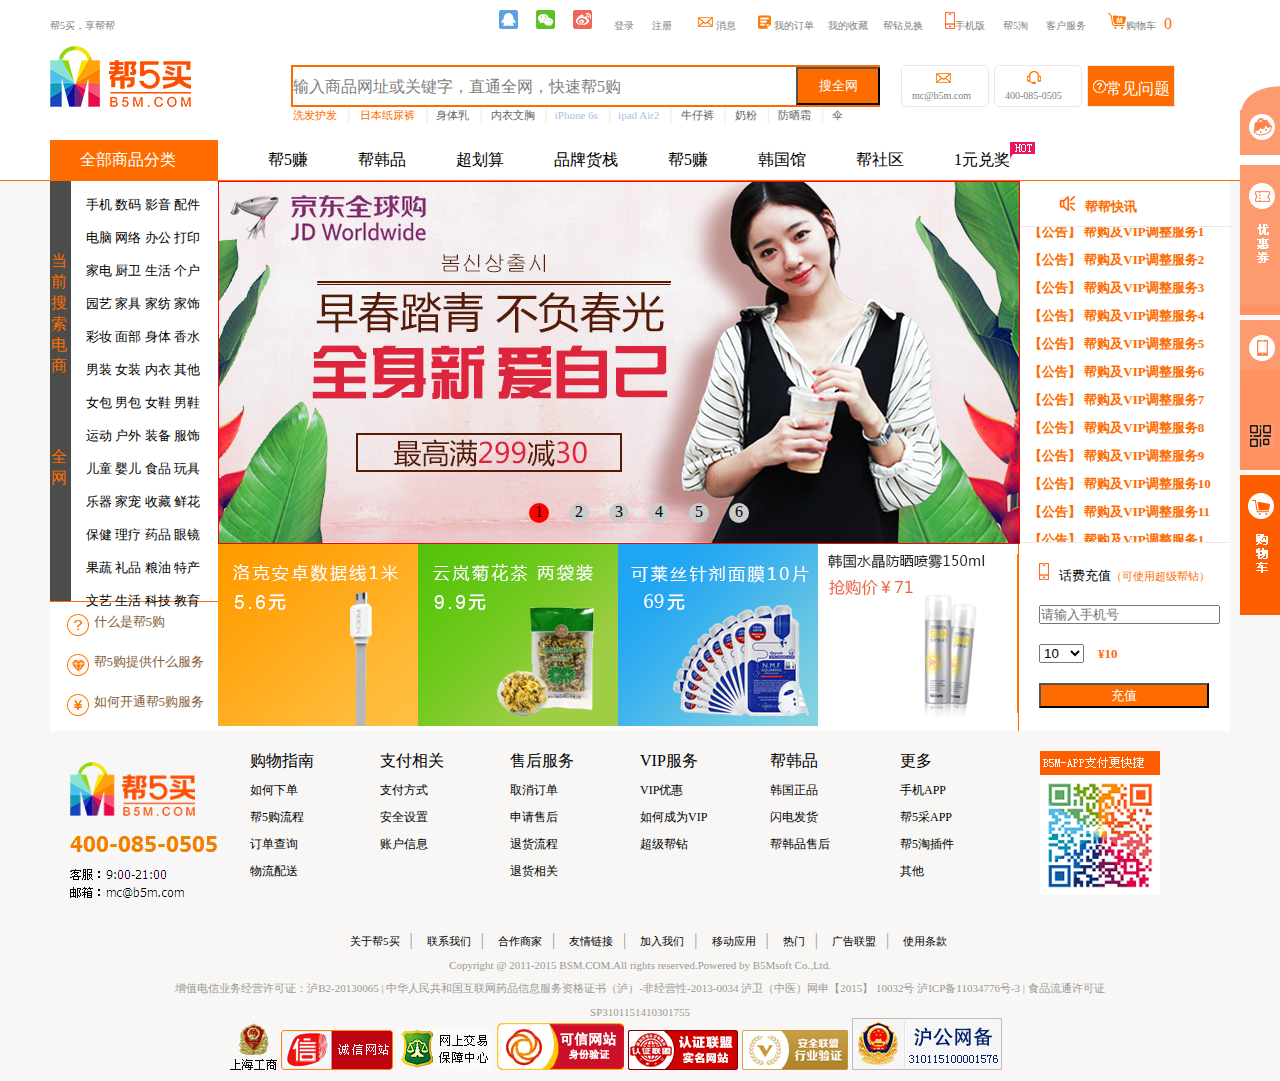
<file: index.html>
<!DOCTYPE html>
<html>
<head>
	<title>首页</title>
	<meta charset="UTF-8">
	<link rel="stylesheet" type="text/css" href="index.css">
	<script src="animate.js"></script>
</head>
<body>
	<div class="float1" id="float11">
		<img src="img/consult-s.png" style="padding-top: 40px;float: left;">
		<img src="img/xiaobang.png">
	</div>
	<div class="float2" id="float22">
		<img src="img/youhui.png">
	</div>
	<div class="float3" id="float33">
		<img src="img/app.png">
		<img src="img/serwei.png" style="padding-left: 10px;padding-top: 50px; float: left;"  id="ma";>
	</div>
	<div class="float4" id="float44">
		<img src="img/cart.png">
	</div>
<div class="cover" style="position: fixed;">
		<div class="head">
			<div class="a">
				<span class="font">帮5买，享帮帮</span>
				<img src="img/qq.png" class="b"><img src="img/weixin.png" class="c"><img src="img/weibo.png" class="c">
				<span class="c" style="font-size: 10px;color: gray">登录</span><span class="c" style="font-size: 10px;color: gray">注册</span>
				<img src="img/xin.png" class="c" style="padding-top: 10px"><span class="d">消息</span>
				<img src="img/dingdan.jpg" class="c"><span class="d">我的订单</span>
				<span class="font" style="padding-left: 10px;">我的收藏</span><span class="font" style="padding-left: 15px;">帮钻兑换</span>
				<img src="img/phone.png" class="c"><span class="font">手机版</span><span class="c" style="font-size: 10px;color: gray">帮5淘</span><span class="c" style="font-size: 10px;color: gray">客户服务</span>
				<img src="img/gouwuche.jpg" class="c"><span class="font">购物车</span><span style="color: #fe6c00;padding-left: 8px;">0</span>
			</div>
			<div class="e">
				<img src="img/logo_03.jpg" style="padding-top: 10px;float: left;">
				<div class="h">
					<div class="f"><span style="color: gray;float: left;padding-top: 10px;">输入商品网址或关键字，直通全网，快速帮5购</span><div class="g"><button style="color: white;float: left;width: 84px;height: 38px;background-color: #fe6c00;" >搜全网</button></div>
					<span style="font-size: 11px; color:  #fe6c00;">洗发护发</span><span class="i">|</span><span style="font-size: 11px; color:  #fe6c00;padding-left: 10px;">日本纸尿裤</span><span class="i">|</span><span class="k">身体乳</span><span class="i">|</span><span class="k">内衣文胸</span><span class="i">|</span><span class="j">iPhone 6s</span><span class="i">|</span><span class="j">ipad Air2</span><span class="i">|</span><span class="k">牛仔裤</span><span class="i">|</span><span class="k">奶粉</span><span class="i">|</span><span class="k">防晒霜</span><span class="i">|</span><span class="k">伞</span>
				</div>
			</div>
			<div class="l" style="margin-left: 20px;"><img src="img/xin.png" class="n"><span class="m" >mc@b5m.com</span></div>
			<div class="l"><img src="img/erji.png" class="n"><span class="m" >400-085-0505</span></div>
			<div class="ll"><img src="img/wen.png" class="o"><span style="color: white">常见问题</span></div>
			<div class="p">
				<div class="q"><span class="r">全部商品分类</span></div><span class="s" onmousemove="bianse1()" onmouseout="bianse11()">帮5赚</span><span class="s" onmousemove="bianse2()"  onmouseout="bianse22()">帮韩品</span><span class="s" onmousemove="bianse3()"  onmouseout="bianse33()">超划算</span><span class="s" onmousemove="bianse4()"  onmouseout="bianse44()">品牌货栈</span><span class="s" onmousemove="bianse5()"  onmouseout="bianse55()">帮5赚</span><span class="s" onmousemove="bianse6()"  onmouseout="bianse66()">韩国馆</span><span class="s" onmousemove="bianse7()"  onmouseout="bianse77()">帮社区</span><span class="s" onmousemove="bianse8()"  onmouseout="bianse88()">1元兑奖</span><img src="img/hot.gif">
			</div>
		</div></div>
</div>
<div class="white"></div>
		<div class="mid">
			<div class="zhongjian">
				<div class="left">
					<div class="top">
						<div class="hui"><span class="hui1">当前搜索电商</span><span class="hui1">全网</span></div>
						<li class="zi">手机 数码 影音 配件</li>
						<li class="zi">电脑 网络 办公 打印</li>
						<li class="zi">家电 厨卫 生活 个户</li>
						<li class="zi">园艺 家具 家纺 家饰</li>
						<li class="zi">彩妆 面部 身体 香水</li>
						<li class="zi">男装 女装 内衣 其他</li>
						<li class="zi">女包 男包 女鞋 男鞋</li>
						<li class="zi">运动 户外 装备 服饰</li>
						<li class="zi">儿童 婴儿 食品 玩具</li>
						<li class="zi">乐器 家宠 收藏 鲜花</li>
						<li class="zi">保健 理疗 药品 眼镜</li>
						<li class="zi">果蔬 礼品 粮油 特产</li>
						<li class="zi">文艺 生活 科技 教育</li>
					</div>
					<div class="btm">
						<div class="bb"><img src="img/dd_03.jpg" class="aa"><span class="aaa">什么是帮5购<span></div>
						<div class="bb"><img src="img/dd_06.jpg" class="aa"><span class="aaa">帮5购提供什么服务<span></div>
						<div class="bb"><img src="img/dd_08.jpg" class="aa"><span class="aaa">如何开通帮5购服务<span></div>
					</div>
				</div>

				<div class="zj">
					<div class="zj1">
						<div class="box" id="box">
							<div class="slider" id="slider">
								<div class="slide"><img src="img/bann6.png" alt=""></div>
								<div class="slide"><img src="img/bann1.jpeg" alt=""></div>
								<div class="slide"><img src="img/bann2.jpeg" alt=""></div>
								<div class="slide"><img src="img/bann3.jpeg" alt=""></div>
								<div class="slide"><img src="img/bann4.jpeg" alt=""></div>
								<div class="slide"><img src="img/bann5.jpeg" alt=""></div>
								<div class="slide"><img src="img/bann6.png" alt=""></div>
								<div class="slide"><img src="img/bann1.jpeg" alt=""></div>
							</div>
							<span id="left"><</span>
							<span id="right">></span>
							<ul class="nav" id="nav">
								<li class="active">1</li>
								<li>2</li>
								<li>3</li>
								<li>4</li>
								<li>5</li>
								<li>6</li>
							</ul>
						</div>
					</div>
					<div class="zj2"><img src="img/1.jpg"></div>
					<div class="zj2"><img src="img/2.jpg"></div>
					<div class="zj2"><img src="img/3.png"></div>
					<div class="zj2"><a href="index2.html"><img src="img/qqq.png" width="图片的宽度"></a></div>
				</div>

				<div class="right">
					<div class="r1">
						<div class="r11"><img src="img/ico-notice.png" class="r111"><span class="rfont">帮帮快讯</span></div>
						<div class="r12" id="gundong" style="overflow: hidden;">
							<ul id="ul1">
								<li>【公告】 帮购及VIP调整服务1</li>
								<li>【公告】 帮购及VIP调整服务2</li>
								<li>【公告】 帮购及VIP调整服务3</li>
								<li>【公告】 帮购及VIP调整服务4</li>
								<li>【公告】 帮购及VIP调整服务5</li>
								<li>【公告】 帮购及VIP调整服务6</li>
								<li>【公告】 帮购及VIP调整服务7</li>
								<li>【公告】 帮购及VIP调整服务8</li>
								<li>【公告】 帮购及VIP调整服务9</li>
								<li>【公告】 帮购及VIP调整服务10</li>
								<li>【公告】 帮购及VIP调整服务11</li>
							</ul>
							<ul id="ul2"></ul>
							<ul id="ul3"></ul>
							<ul id="ul4"></ul>
							<ul id="ul5"></ul>
							<ul id="ul6"></ul>
							<ul id="ul7"></ul>
						</div>
					</div>
					<div class="r2">
						<img src="img/phone.png" class="r22"><span style="font-size: 13px;padding-left: 10px;">话费充值</span><span style="font-size: 11px; color:  #fe6c00;">（可使用超级帮钻）</span>
						<input type="text" name="" placeholder="请输入手机号" class="r23">
						<select class="r23" id="select" onclick="change()"><option>10</option><option>30</option><option>50</option><option>100</option></select>
						<span class="rfont" id="money">¥10</span>
						<button class="btn">充值</button>
					</div>
				</div>
			</div>
		</div>
	

		<div class="bottom">
			<div class="b1">
				<div class="b2">
					<img src="img/loginB.jpg" style="padding-left: 20px;">
				</div>
				<div class="b22">
					<div class="b3">
						<li>购物指南</li>
						<li class="b4">如何下单</li>
						<li class="b4">帮5购流程</li>
						<li class="b4">订单查询</li>
						<li class="b4">物流配送</li>
					</div>
					<div class="b3">
						<li>支付相关</li>
						<li class="b4">支付方式</li>
						<li class="b4">安全设置</li>
						<li class="b4">账户信息</li>
					</div>
					<div class="b3">
						<li>售后服务</li>
						<li class="b4">取消订单</li>
						<li class="b4">申请售后</li>
						<li class="b4">退货流程</li>
						<li class="b4">退货相关</li>
					</div>
					<div class="b3">
						<li>VIP服务</li>
						<li class="b4">VIP优惠</li>
						<li class="b4">如何成为VIP</li>
						<li class="b4">超级帮钻</li>
					</div>
					<div class="b3">
						<li>帮韩品</li>
						<li class="b4">韩国正品</li>
						<li class="b4">闪电发货</li>
						<li class="b4">帮韩品售后</li>
					</div>
					<div class="b3">
						<li>更多</li>
						<li class="b4">手机APP</li>
						<li class="b4">帮5采APP</li>
						<li class="b4">帮5淘插件</li>
						<li class="b4">其他</li>
					</div>
					<img src="img/erweima.jpg" class="b5">
				</div>
			</div>
		</div>
		<div class="end">
			<div class="end1">
				<span class="end2" style="padding-left: 300px;">关于帮5买</span><span class="end3">|</span>
				<span class="end2">联系我们</span><span class="end3">|</span>
				<span class="end2">合作商家</span><span class="end3">|</span>
				<span class="end2">友情链接</span><span class="end3">|</span>
				<span class="end2">加入我们</span><span class="end3">|</span>
				<span class="end2">移动应用</span><span class="end3">|</span>
				<span class="end2">热门</span><span class="end3">|</span>
				<span class="end2">广告联盟</span><span class="end3">|</span>
				<span class="end2">使用条款</span>
				<p class="end4">Copyright @ 2011-2015 BSM.COM.All rights reserved.Powered by B5Msoft Co.,Ltd.</p>
				<p class="end4">增值电信业务经营许可证：泸B2-20130065 | 中华人民共和国互联网药品信息服务资格证书（泸）-非经营性-2013-0034 泸卫（中医）网申【2015】 10032号 泸ICP备11034776号-3 | 食品流通许可证</p>
				<p class="end4">SP3101151410301755</p>
				<img src="img/bo1.gif" style="padding-left: 180px;">
				<img src="img/bo2.png">
				<img src="img/bo3.gif">
				<img src="img/bo4.png">
				<img src="img/bo5.png">
				<img src="img/bo6.png">
				<img src="img/bo7.png">
			</div>
		</div>
</body>
<script type="text/javascript">
	 window.onload=roll();
	 function roll(){
	 	var ul1=document.getElementById("ul1");
	 	var ul2=document.getElementById("ul2");
	 	var gundong=document.getElementById("gundong");
	 	ul2.innerHTML=ul1.innerHTML;
	 	ul3.innerHTML=ul1.innerHTML;
	 	ul4.innerHTML=ul1.innerHTML;
	 	ul5.innerHTML=ul1.innerHTML;
	 	ul6.innerHTML=ul1.innerHTML;
	 	ul7.innerHTML=ul1.innerHTML;
	 	gundong.scrollTop=0;
	 	var timer=setInterval(rollStart,50);
	 	gundong.onmouseover=function(){
	 		clearInterval(timer);
	 	}
	 	gundong.onmouseout=function(){
	 		timer=setInterval(rollStart,50);
	 	}
	 }
	 function rollStart(){
	 	if(gundong.scrollTop>=ul1.scrollHeight){
	 		gundong.scrollTop=0;
	 	}
	 	else{
	 		gundong.scrollTop++;
	 	}
	 }





	function bianse1(){
		var s=document.getElementsByClassName("s")[0];
		s.style.color="#ff9260";
	}
	function bianse11(){
		var s=document.getElementsByClassName("s")[0];
		s.style.color="black";
	}
	function bianse2(){
		var s=document.getElementsByClassName("s")[1];
		s.style.color="#ff9260";
	}
	function bianse22(){
		var s=document.getElementsByClassName("s")[1];
		s.style.color="black";
	}
	function bianse3(){
		var s=document.getElementsByClassName("s")[2];
		s.style.color="#ff9260";
	}
	function bianse33(){
		var s=document.getElementsByClassName("s")[2];
		s.style.color="black";
	}
	function bianse4(){
		var s=document.getElementsByClassName("s")[3];
		s.style.color="#ff9260";
	}
	function bianse44(){
		var s=document.getElementsByClassName("s")[3];
		s.style.color="black";
	}
	function bianse5(){
		var s=document.getElementsByClassName("s")[4];
		s.style.color="#ff9260";
	}
	function bianse55(){
		var s=document.getElementsByClassName("s")[4];
		s.style.color="black";
	}
	function bianse6(){
		var s=document.getElementsByClassName("s")[5];
		s.style.color="#ff9260";
	}
	function bianse66(){
		var s=document.getElementsByClassName("s")[5];
		s.style.color="black";
	}
	function bianse7(){
		var s=document.getElementsByClassName("s")[6];
		s.style.color="#ff9260";
	}
	function bianse77(){
		var s=document.getElementsByClassName("s")[6];
		s.style.color="black";
	}
	function bianse8(){
		var s=document.getElementsByClassName("s")[7];
		s.style.color="#ff9260";
	}
	function bianse88(){
		var s=document.getElementsByClassName("s")[7];
		s.style.color="black";
	}

	window.onload=function(){
		var cover=document.getElementByClass("cover")[0];
		window.onscroll=function(){
			var st=document.documentElement.scrollTop || document.body.scrollTop;
			if(st>180){
				cover.style.position="fixed";
			}
			else{
				cover.style.position="static";
			}
		}
	}

	var select=document.getElementById("select");
	var myselect=document.getElementById('select').children;
	var money=document.getElementById("money");
	function change(){
		var index=select.selectedIndex ;
		money.innerHTML="¥"+myselect[index].value;
	}


	var box = document.getElementById('box');
		var oNavlist = document.getElementById('nav').children;
		var slider = document.getElementById('slider');
		var left = document.getElementById('left');
		var right = document.getElementById('right');
		var index = 1;
		var timer;
		var isMoving = false;
		box.onmouseover = function(){
			animate(left,{opacity:50})
			animate(right,{opacity:50})
			clearInterval(timer)
		}
		box.onmouseout = function(){
			animate(left,{opacity:0})
			animate(right,{opacity:0})
			timer = setInterval(next, 3000);
		}
		right.onclick = next;
		left.onclick = prev;
		for( var i=0; i<oNavlist.length; i++ ){
			(function(i){
				oNavlist[i].onclick = function(){
					index = i+1;
					navmove();
					animate(slider,{left:-800*index});
				}
			})(i);
		}
		function next(){
			if(isMoving){
				return;
			}
			isMoving = true;
			index++;
			navmove();
			animate(slider,{left:-800*index},function(){
				if(index==7){
					slider.style.left = '-800px';
					index = 1;
				}
				isMoving = false;
			});
		}
		function prev(){
			if(isMoving){
				return;
			}
			isMoving = true;
			index--;
			navmove();
			animate(slider,{left:-800*index},function(){
				if(index==0){
					slider.style.left = '-6400px';
					index = 6;
				}
				isMoving = false;
			});
		}
		function navmove(){
			for( var i=0; i<oNavlist.length; i++ ){
				oNavlist[i].className = "";
			}
			if(index >6 ){
				oNavlist[0].className = "active";
			}else if(index<=0){
				oNavlist[5].className = "active";
			}else {
				oNavlist[index-1].className = "active";
			}
		}
		timer = setInterval(next, 3000);


		var float11=document.getElementById("float11");
		var float22=document.getElementById("float22");
		var float33=document.getElementById("float33");
		var float44=document.getElementById("float44");
		var ma=document.getElementById("ma");
		function move(obj,json){
			// var mov=document.getElementsById("move1");

			for(var attr in json){
				var mov=parseInt(getStyle(obj,attr));
			}
			mov=json[attr];
			obj.style[attr]=mov+"px";
		}
		float11.onmouseover=function(){
			move(float11,{right:0})
		}
		float22.onmouseover=function(){
			move(float22,{right:0})
		}
		float33.onmouseover=function(){
			move(float33,{right:0});
			ma.src="img/erwei.png";
			ma.style.paddingTop="0px";
		}
		float44.onmouseover=function(){
			move(float44,{right:0})
		}

		float11.onmouseout=function(){
			move(float11,{right:-80})
		}
		float22.onmouseout=function(){
			move(float22,{right:-80})
		}
		float33.onmouseout=function(){
			move(float33,{right:-80});
			ma.src="img/serwei.png";
			ma.style.paddingTop="50px";	
		}
		float44.onmouseout=function(){
			move(float44,{right:-80})
		}


		
</script>
</html>
</file>
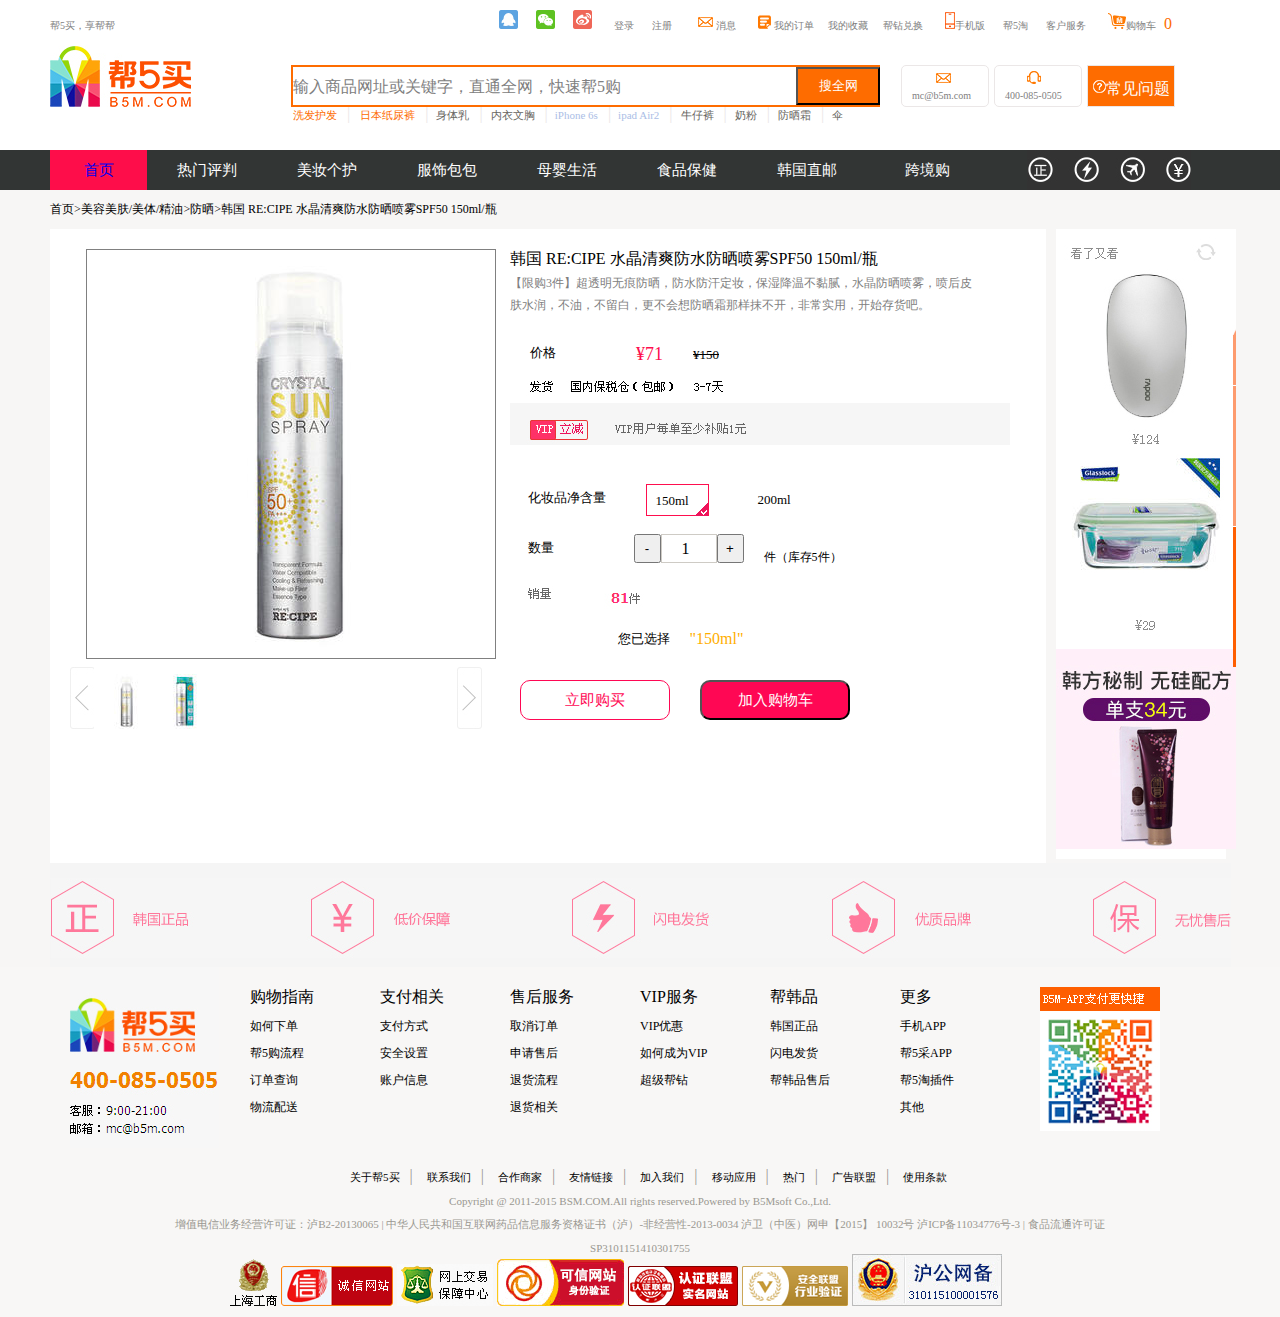
<file: index2.html>
<!DOCTYPE html>
<html>
<head>
	<title>详情页</title>
	<meta charset="utf-8">
	<link rel="stylesheet" type="text/css" href="index2.css">
</head>
<body>
	<div class="bigest"></div>
	<div class="divv">
		<p style="float: right;padding-right: 10px;font-size: 25px;" onclick="fanhui()">X</p>
		<img src="img/rr11_02.jpg" style="padding-top: 20px;">
		<button class="btn1" onclick="fanhui()">继续购物</button>
		<button class="btn2">去购物车结算</button>
	</div>
		<div class="head">
			<div class="a">
				<span class="font">帮5买，享帮帮</span>
				<img src="img/qq.png" class="b"><img src="img/weixin.png" class="c"><img src="img/weibo.png" class="c">
				<span class="c" style="font-size: 10px;color: gray">登录</span><span class="c" style="font-size: 10px;color: gray">注册</span>
				<img src="img/xin.png" class="c" style="padding-top: 10px"><span class="d">消息</span>
				<img src="img/dingdan.jpg" class="c"><span class="d">我的订单</span>
				<span class="font" style="padding-left: 10px;">我的收藏</span><span class="font" style="padding-left: 15px;">帮钻兑换</span>
				<img src="img/phone.png" class="c"><span class="font">手机版</span><span class="c" style="font-size: 10px;color: gray">帮5淘</span><span class="c" style="font-size: 10px;color: gray">客户服务</span>
				<img src="img/gouwuche.jpg" class="c"><span class="font">购物车</span><span style="color: #fe6c00;padding-left: 8px;">0</span>
			</div>
			<div class="e">
				<img src="img/logo_03.jpg" style="padding-top: 10px;float: left;">
				<div class="h">
					<div class="f"><span style="color: gray;float: left;padding-top: 10px;">输入商品网址或关键字，直通全网，快速帮5购</span><div class="g"><button style="color: white;float: left;width: 84px;height: 38px;background-color: #fe6c00;" >搜全网</button></div>
					<span style="font-size: 11px; color:  #fe6c00;">洗发护发</span><span class="i">|</span><span style="font-size: 11px; color:  #fe6c00;padding-left: 10px;">日本纸尿裤</span><span class="i">|</span><span class="k">身体乳</span><span class="i">|</span><span class="k">内衣文胸</span><span class="i">|</span><span class="j">iPhone 6s</span><span class="i">|</span><span class="j">ipad Air2</span><span class="i">|</span><span class="k">牛仔裤</span><span class="i">|</span><span class="k">奶粉</span><span class="i">|</span><span class="k">防晒霜</span><span class="i">|</span><span class="k">伞</span>
				</div>
			</div>
			<div class="l" style="margin-left: 20px;"><img src="img/xin.png" class="n"><span class="m" >mc@b5m.com</span></div>
			<div class="l"><img src="img/erji.png" class="n"><span class="m" >400-085-0505</span></div>
			<div class="ll"><img src="img/wen.png" class="o"><span style="color: white">常见问题</span></div>
		</div></div>

		<div class="black">
			<div  class="geshi">
				<div class="g1"><a href="index.html">首页</a></div>
				<div class="g2" onmousemove="bianse1()" onmouseout="bianse11()">热门评判</div>
				<div class="g2" onmousemove="bianse2()" onmouseout="bianse22()">美妆个护</div>
				<div class="g2" onmousemove="bianse3()" onmouseout="bianse33()">服饰包包</div>
				<div class="g2" onmousemove="bianse4()" onmouseout="bianse44()">母婴生活</div>
				<div class="g2" onmousemove="bianse5()" onmouseout="bianse55()">食品保健</div>
				<div class="g2" onmousemove="bianse6()" onmouseout="bianse66()">韩国直邮</div>
				<div class="g2" onmousemove="bianse7()" onmouseout="bianse77()">跨境购</div>
				<img src="img/ff_03.jpg">
			</div>
		</div>

	<div id="img2">
	        	<img src="img/big.jpeg" name="img2" id="Bimg"/>
	 </div>


		<div class="zhongjian">
			<div class="zj">
				<div class="zj1"><p>首页>美容美肤/美体/精油>防晒>韩国 RE:CIPE 水晶清爽防水防晒喷雾SPF50 150ml/瓶</p></div>
				<div class="zj2">
					<div class="left">
						<div id="box">
	    					<div id="img1">
	         						<img src="img/pp0.jpeg" id="imggg" width="408" height="408"/>
	         					<div id="slider"></div>
	  						</div>
	  
  						</div>
						<div class="left2">
							<img src="img/spanl.jpg">
							<img src="img/sp0.jpeg" onmouseover="point1()">
							<img src="img/sp1.jpeg" onmouseover="point2()">
							<img src="img/spanr.jpg" style="float: right;">
						</div>
					</div>
					<div class="right">
						<p style="padding-left: 20px;padding-top: 20px;">韩国 RE:CIPE 水晶清爽防水防晒喷雾SPF50 150ml/瓶</p>
						<p class="r1">【限购3件】超透明无痕防晒，防水防汗定妆，保湿降温不黏腻，水晶防晒喷雾，喷后皮</p>
						<p class="r1">肤水润，不油，不留白，更不会想防晒霜那样抹不开，非常实用，开始存货吧。</p>
						<div class="r2">
							<span class="r3">价格</span><span class="r4">¥71</span><span class="r5">¥150</span>
						</div>
						<img src="img/ss_09.jpg" style="padding-left: 20px;">
						<div class="r7">
							<span class="r3">化妆品净含量</span>
							<div class="r8" id="gengai1" onclick="change1()">
								<span class="r9">150ml</span>
								<img src="img/duigou.png" class="duigou" id="duigou1">
							</div>
							<div class="r88" id="gengai2" onclick="change2()">
								<span class="r9">200ml</span>
								<img src="img/duigou.png" class="duigou" id="duigou2" style="visibility:hidden;">
							</div>
						</div>
						<div class="r7">
							<span class="r3">数量</span>
							<button class="r10" style="margin-left: 80px;" onclick="jian()" id="jianhao" onmouseover="jinzhi1()">-</button>
							<div class="r11">
								<span class="r12" id="num">1</span>
							</div>
							<button class="r10" onclick="jia()" id="jiahao" onmouseover="jinzhi2()">+</button>
							<span style="font-size: 12px;padding-top: 30px;padding-left: 20px; float: left;">件（库存5件）</span>
						</div>
						<img src="img/oo_03.jpg" style="padding-left: 10px;">
						<div class="r7">
							<span class="r13">您已选择</span>
							<span class="r14" id="jieguo">"150ml"</span>
						</div>
						<button class="r15" ><span class="r16">立即购买</span></button>
						<button class="r17" onclick="btn()"><span class="r18">加入购物车</span></button>
					</div>
				</div>
				<div class="zj3">
					<img src="img/ww_07.jpg">
				</div>
				<img src="img/a_07.jpg">
			</div>
		</div>

		<div class="bottom">
			<div class="b1">
				<div class="b2">
					<img src="img/loginB.jpg" style="padding-left: 20px;">
				</div>
				<div class="b22">
					<div class="b3">
						<li>购物指南</li>
						<li class="b4">如何下单</li>
						<li class="b4">帮5购流程</li>
						<li class="b4">订单查询</li>
						<li class="b4">物流配送</li>
					</div>
					<div class="b3">
						<li>支付相关</li>
						<li class="b4">支付方式</li>
						<li class="b4">安全设置</li>
						<li class="b4">账户信息</li>
					</div>
					<div class="b3">
						<li>售后服务</li>
						<li class="b4">取消订单</li>
						<li class="b4">申请售后</li>
						<li class="b4">退货流程</li>
						<li class="b4">退货相关</li>
					</div>
					<div class="b3">
						<li>VIP服务</li>
						<li class="b4">VIP优惠</li>
						<li class="b4">如何成为VIP</li>
						<li class="b4">超级帮钻</li>
					</div>
					<div class="b3">
						<li>帮韩品</li>
						<li class="b4">韩国正品</li>
						<li class="b4">闪电发货</li>
						<li class="b4">帮韩品售后</li>
					</div>
					<div class="b3">
						<li>更多</li>
						<li class="b4">手机APP</li>
						<li class="b4">帮5采APP</li>
						<li class="b4">帮5淘插件</li>
						<li class="b4">其他</li>
					</div>
					<img src="img/erweima.jpg" class="b5">
				</div>
			</div>
		</div>
		<div class="end">
			<div class="end1">
				<span class="end2" style="padding-left: 300px;">关于帮5买</span><span class="end3">|</span>
				<span class="end2">联系我们</span><span class="end3">|</span>
				<span class="end2">合作商家</span><span class="end3">|</span>
				<span class="end2">友情链接</span><span class="end3">|</span>
				<span class="end2">加入我们</span><span class="end3">|</span>
				<span class="end2">移动应用</span><span class="end3">|</span>
				<span class="end2">热门</span><span class="end3">|</span>
				<span class="end2">广告联盟</span><span class="end3">|</span>
				<span class="end2">使用条款</span>
				<p class="end4">Copyright @ 2011-2015 BSM.COM.All rights reserved.Powered by B5Msoft Co.,Ltd.</p>
				<p class="end4">增值电信业务经营许可证：泸B2-20130065 | 中华人民共和国互联网药品信息服务资格证书（泸）-非经营性-2013-0034 泸卫（中医）网申【2015】 10032号 泸ICP备11034776号-3 | 食品流通许可证</p>
				<p class="end4">SP3101151410301755</p>
				<img src="img/bo1.gif" style="padding-left: 180px;">
				<img src="img/bo2.png">
				<img src="img/bo3.gif">
				<img src="img/bo4.png">
				<img src="img/bo5.png">
				<img src="img/bo6.png">
				<img src="img/bo7.png">
			</div>
		</div>
</body>
<script type="text/javascript">
	var gengai1=document.getElementById("gengai1");
	var gengai2=document.getElementById("gengai2");
	var jieguo=document.getElementById("jieguo");
	var duigou1=document.getElementById("duigou1");
	var duigou2=document.getElementById("duigou2");
	function change1(){
		jieguo.innerHTML='"150ml"';
		gengai1.style.border="1px solid #fe0e4e";
		duigou2.style="visibility:hidden";
		duigou1.style="visibility:visible" ;
		gengai2.style.border=0;
		img2.style="visibility:hidden;" 
		duigou2.style="visibility:hidden" 
	}
	function change2(){
		jieguo.innerHTML='"200ml"';
		gengai1.style.border=0;
		duigou1.style="visibility:hidden" ;
		duigou2.style="visibility:visible";
		gengai2.style.border="1px solid #fe0e4e";
	}


	function bianse1(){
		var s=document.getElementsByClassName("g2")[0];
		s.style.color="red";
	}
	function bianse11(){
		var s=document.getElementsByClassName("g2")[0];
		s.style.color="white";
	}
	function bianse2(){
		var s=document.getElementsByClassName("g2")[1];
		s.style.color="red";
	}
	function bianse22(){
		var s=document.getElementsByClassName("g2")[1];
		s.style.color="white";
	}
	function bianse3(){
		var s=document.getElementsByClassName("g2")[2];
		s.style.color="red";
	}
	function bianse33(){
		var s=document.getElementsByClassName("g2")[2];
		s.style.color="white";
	}
	function bianse4(){
		var s=document.getElementsByClassName("g2")[3];
		s.style.color="red";
	}
	function bianse44(){
		var s=document.getElementsByClassName("g2")[3];
		s.style.color="white";
	}
	function bianse5(){
		var s=document.getElementsByClassName("g2")[4];
		s.style.color="red";
	}
	function bianse55(){
		var s=document.getElementsByClassName("g2")[4];
		s.style.color="white";
	}
	function bianse6(){
		var s=document.getElementsByClassName("g2")[5];
		s.style.color="red";
	}
	function bianse66(){
		var s=document.getElementsByClassName("g2")[5];
		s.style.color="white";
	}
	function bianse7(){
		var s=document.getElementsByClassName("g2")[6];
		s.style.color="red";
	}
	function bianse77(){
		var s=document.getElementsByClassName("g2")[6];
		s.style.color="white";
	}

	
	var num=document.getElementById("num");
	var jiahao=document.getElementById("jiahao");
	var jianhao=document.getElementById("jianhao");
	function jian(){
		if(num.innerHTML==1){
			num.innerHTML--;
			jianhao.style.cursor="not-allowed";
		}
		else if(num.innerHTML==0){
			jianhao.style.cursor="not-allowed";
		}
		else{
			num.innerHTML--;
		}
	}
	function jinzhi1(){
		if(num.innerHTML==0){
			jianhao.style.cursor="not-allowed";
		}
		else{
			jianhao.style.cursor="pointer";
		}
	}
	function jia(){
		if(num.innerHTML==4){
			num.innerHTML++;
			jiahao.style.cursor="not-allowed";
		}
		else if(num.innerHTML==5){
			jiahao.style.cursor="not-allowed";
		}
		else{
			num.innerHTML++;
			
		}
	}
	function jinzhi2(){
		if(num.innerHTML==5){
			jiahao.style.cursor="not-allowed";
		}
		else{
			jiahao.style.cursor="pointer";
		}
	}
	




	
		var box = document.getElementById("box");
		var img1 = document.getElementById("img1");
		var slider = document.getElementById("slider");
		var img2 = document.getElementById("img2");
		var Bimg = document.getElementById("Bimg");
		img1.onmouseover = function(){
			slider.style.display = "block";
			img2.style.display = "block";
		}
		img1.onmouseout = function(){
			slider.style.display = "none";
			img2.style.display = "none";
		}
		img1.onmousemove = function(ev){
			var ev = ev||window.event;
			var left = ev.clientX - box.offsetLeft - slider.offsetWidth/2;
			var top = ev.clientY - box.offsetTop - slider.offsetHeight/2;
			var maxLeft = img1.offsetWidth - slider.offsetWidth;
			var maxTop = img1.offsetHeight - slider.offsetHeight;
			left = left>maxLeft?maxLeft:left<0?0:left;
			top = top>maxTop?maxTop:top<0?0:top;
			slider.style.left = left +"px";
			slider.style.top = top +"px";
			var w = left/maxLeft;
			var h = top/maxTop;
			var BmaxLeft = img2.offsetWidth - Bimg.offsetWidth; 
			var BmaxTop = img2.offsetHeight - Bimg.offsetHeight; 
			Bimg.style.left = w*BmaxLeft + "px";
			Bimg.style.top = h*BmaxTop + "px";
		}
		
		function point2(){
			var img1=document.getElementById("imggg");
			var img2=document.getElementById("Bimg");
			img1.src="img/pp1.jpeg";
			img2.src="img/big02.jpeg";
		}
		function point1(){
			var img1=document.getElementById("imggg");
			var img2=document.getElementById("Bimg");
			img1.src="img/pp0.jpeg";
			img2.src="img/big.jpeg";
		}


		var bigest=document.getElementsByClassName("bigest")[0];
		var divv=document.getElementsByClassName("divv")[0];
		function btn(){
			bigest.style.display="block";
			divv.style.display="block";
		}
		function fanhui(){
			bigest.style.display="none";
			divv.style.display="none";
		}
</script>
</html>
</file>
<file: index.css>
*{
	padding: 0;
	margin: 0;
	margin: 0 auto;
}
ul,li,ol{
	list-style: none;
}
a{
	text-decoration: none;
}
.float1{
	z-index: 999;
	width: 120px;
	height: 150px;
	margin-bottom: 4px;
	overflow: hidden;
	position: fixed;
	top: 10px;
	right: -80px;
}
.float2{
	z-index: 999;
	width: 120px;
	height: 150px;
	background-color: #ff9260;
	margin-bottom: 4px;
	overflow: hidden;
	position: fixed;
	top: 165px;
	right: -80px;
}
.float3{
	z-index: 999;
	width: 120px;
	height: 150px;
	background-color: #ff9260;
	margin-bottom: 4px;
	overflow: hidden;
	position: fixed;
	top: 320px;
	right: -80px;
}
.float4{
	z-index: 999;
	width: 120px;
	height: 150px;
	margin-bottom: 4px;
	overflow: hidden;
	position: fixed;
	top: 475px;
	right: -80px;
}
.cover{
	z-index:800;
	width: 100%;
	height: 150px;
	background-color: white;
}
.white{
	width: 1180px;
	height: 150px;
	background-color: white;
}
.head{
	width: 1180px;
	height: 150px;
}
.font{
	font-size: 10px;
	color: gray;
}
.a{
	height: 30px;
	padding-top: 5px;
}
.b{
	padding-left: 380px;
}
.c{
	padding-left: 18px;
}
.d{
	font-size: 10px;
	color: gray;
	padding-left: 3px;
}
.e{
	height: 95px;
}
.f{
	width: 585px;
	height: 38px;
	border: 2px solid #fe6c00;
	float: left;
	margin-top: 30px;
}
.g{
	width: 84px;
	height: 38px;
	background-color: #fe6c00;
	margin-left: 503px;
}
.h{
	width: 590px;
	height: 105px;
	float: left;
	padding-left: 100px;
}
.i{
	color:#ebe7e7;
	padding-left: 10px;
}
.j{
	font-size: 11px;
	color: #abbee6;
	padding-left: 7px;
}
.k{
	font-size: 11px;
	color: #666560;
	padding-left: 8px;
}
.l{
	width: 86px;
	height: 40px;
	border: 1px solid #ebe7e7;
	float: left;
	margin-top: 30px;
	border-radius: 5px;
	margin-right: 5px;
}
.ll{
	width: 86px;
	height: 40px;
	border: 1px solid #ebe7e7;
	float:left; ;
	margin-top: 30px;
	background-color: #fe6c00;
}
.n{
	padding-top: 5px;
	padding-left: 30px;
	float: left;
}
.m{
	float: left;
	padding-top: 5px;
	padding-left: 10px;
	font-size: 10px;
	color: gray;
}
.o{
	padding-left: 3px;
	padding-top: 13px;
}
.p{
	width: 1180px;
	height: 40px;
	float: left;
	background-color: white;
}
.q{
	width: 168px;
	height: 40px;
	float: left;
	background-color:  #fe6c00;
}
.r{
	color: white;
	float: left;
	padding-top: 10px;
	padding-left: 30px;
}
.s{
	float: left;
	padding-left: 50px;
	padding-top: 10px;
}
.mid{
	border-top:1px solid #fe6c00;
	height: 550px;
	width: 100%;
	margin-top: 30px;
	background-color: #f8f7f6;
}
.zhongjian{
	height: 550px;
	width: 1180px;
	background-color: white;
}
.left{
	width: 168px;
	height: 550px;
	float: left;
}
.zj{
	width: 800px;
	height: 550px;
	float: left;
}
.right{
	width: 210px;
	height: 550px;
	float: left;
	border-left: 1px solid #fe6c00;
}
.hui{
	width: 20px;
	height: 420px;
	background-color: #4c4c4a;
	float: left;
	padding-left: 1px;
}
.hui1{
	color: #fe6c00;
	float: left;
	padding-top: 70px;
}
.zi{
	font-size: 13px;
	padding-top: 15px;
	padding-left: 15px;
	float: left;
}
.top{
	width:168px;
	height: 420px;
	border-bottom: 1px solid #fe6c00;
}
.btm{
	height: 128px;
	width: 168px;
}
.bb{
	height: 30px;
	width: 150px;
	padding-top: 10px;
	padding-left: 15px;
}
.aa{
	padding-top: 2px;
	float: left;
}
.aaa{
	color: #855d38;
	font-size: 13px;
	padding-left: 5px;
}
.zj1{
	width: 802px;
	height: 361px;
	/*background: url(img/bann1.jpeg) no-repeat center center;*/
	border-bottom: 1px solid #fe6c00;
}
.zj2{
	width: 200px;
	height: 188px;
	float: left;
}
.r1{
	height: 360px;
	width: 210px;
}
.r11{
	height: 45px;
	width: 205px;
	float: left;
	padding-left: 10px;
	border-bottom: 1px solid #ebeae7;
}
.r111{
	padding-top: 15px;
	padding-left: 30px;
}
.rfont{
	font-size: 13px;
	color: #fe6c00;
	padding-left: 10px;
	font-weight: 600;
}
#ul1 li{
	font-size: 13px;
	color: #fe6c00;
	padding-top: 10px;
	padding-left: 10px;
	font-weight: 600;
}
#ul2 li{
	font-size: 13px;
	color: #fe6c00;
	padding-top: 10px;
	padding-left: 10px;
	font-weight: 600;
}
#ul3 li{
	font-size: 13px;
	color: #fe6c00;
	padding-top: 10px;
	padding-left: 10px;
	font-weight: 600;
}
#ul4 li{
	font-size: 13px;
	color: #fe6c00;
	padding-top: 10px;
	padding-left: 10px;
	font-weight: 600;
}
#ul5 li{
	font-size: 13px;
	color: #fe6c00;
	padding-top: 10px;
	padding-left: 10px;
	font-weight: 600;
}
#ul6 li{
	font-size: 13px;
	color: #fe6c00;
	padding-top: 10px;
	padding-left: 10px;
	font-weight: 600;
}
#ul7 li{
	font-size: 13px;
	color: #fe6c00;
	padding-top: 10px;
	padding-left: 10px;
	font-weight: 600;
}
.r12{
	width: 210px;
	height: 315px;
	float: left;
	border-bottom: 1px solid #ebeae7;
}
.r122{
	height: 29px;
	width: 210px;
}
.r2{
	width: 210px;
	height: 188px;
}
.r22{
	padding-top: 20px;
	padding-left: 20px;
}
.r23{
	margin-left: 20px;
	margin-top: 20px;
}
.btn{
	width: 170px;
	height: 25px;
	background-color: #fe6c00;
	color: white;
	margin-left: 20px;
	margin-top: 20px;
}
.bottom{
	height: 180px;
	width: 100%;
	background-color: #f8f7f6;
}
.b1{
	height: 180px;
	width: 1180px;
}
.b2{
	height: 180px;
	width: 170px;
	float: left;
}
.b22{
	height: 180px;
	width: 1050px;
	border-bottom: 1px solid #ebeae7;
}
.b3{
	width: 100px;
	height: 135px;
	float: left;
	margin-left: 30px;
	margin-top: 20px;
}
.b4{
	font-size: 12px;
	padding-top: 10px;
}
.b5{
	padding-top: 20px;
	padding-left: 40px;
}
.end{
	height: 170px;
	width: 100%;
	background-color: #f8f7f6;
}
.end1{
	height: 150px;
	width: 1180px;
	padding-top: 20px;
}
.end2{
	font-size: 11px;
	padding-top: 50px;
	padding-left: 10px;
}
.end3{
	padding-top: 50px;
	padding-left: 10px;
	color: #9a9791;
}
.end4{
	font-size: 11px;
	color:  #9a9791;
	text-align: center;
	padding-top: 10px;
}

.box{
	width: 800px;
	height: 361px;
	border: 1px solid red;
	/*margin: 100px auto;*/
	position: relative;
	overflow: hidden;
}
.slider{
	width: 6400px;
	position: absolute;
	left: -800px;
}
.slide{
	width: 800px;
	overflow: hidden;
	float: left;
}
.box>span{
	display: block;
	width: 30px;
	height: 50px;
	text-align: center;
	cursor: pointer;
	color: #fff;
	top: 175px;
	line-height: 50px;
	background: rgb(255,0,0);
	font-size: 30px;
	position: absolute;
	/* display: none; */
	opacity: 0;
}
#left{
	left: 30px;
}
#right{
	right: 30px;
}
.nav{
	position: absolute;
	left: 300px;
	bottom: 20px;
}
.nav>li{
	float: left;
	width: 20px;
	height: 20px;
	background: #ccc;
	cursor: pointer;
	margin: 0 10px;
	border-radius: 50%;
	text-align: center;
}
.nav .active{
	background: red;
}
</file>
<file: index2.css>
*{
	padding: 0;
	margin: 0;
	margin: 0 auto;
}
ul,li,ol{
	list-style: none;
}
a{
	text-decoration: none;
}
.head{
	width: 1180px;
	height: 150px;
}
.font{
	font-size: 10px;
	color: gray;
}
.a{
	height: 30px;
	padding-top: 5px;
}
.b{
	padding-left: 380px;
}
.c{
	padding-left: 18px;
}
.d{
	font-size: 10px;
	color: gray;
	padding-left: 3px;
}
.e{
	height: 95px;
}
.f{
	width: 585px;
	height: 38px;
	border: 2px solid #fe6c00;
	float: left;
	margin-top: 30px;
}
.g{
	width: 84px;
	height: 38px;
	background-color: #fe6c00;
	margin-left: 503px;
}
.h{
	width: 590px;
	height: 105px;
	float: left;
	padding-left: 100px;
}
.i{
	color:#ebe7e7;
	padding-left: 10px;
}
.j{
	font-size: 11px;
	color: #abbee6;
	padding-left: 7px;
}
.k{
	font-size: 11px;
	color: #666560;
	padding-left: 8px;
}
.l{
	width: 86px;
	height: 40px;
	border: 1px solid #ebe7e7;
	float: left;
	margin-top: 30px;
	border-radius: 5px;
	margin-right: 5px;
}
.ll{
	width: 86px;
	height: 40px;
	border: 1px solid #ebe7e7;
	float:left; ;
	margin-top: 30px;
	background-color: #fe6c00;
}
.n{
	padding-top: 5px;
	padding-left: 30px;
	float: left;
}
.m{
	float: left;
	padding-top: 5px;
	padding-left: 10px;
	font-size: 10px;
	color: gray;
}
.o{
	padding-left: 3px;
	padding-top: 13px;
}
.black{
	height: 40px;
	width: 100%;
	background-color:#323534;
}
.geshi{
	width: 1180px;
	height: 40px;
	text-align:center;
}
.g1{
	height: 40px;
	line-height:40px;
	width: 97px;
	background-color:#fe0d4a;
	color: white;
	font-size: 15px;
	float: left;
}
.g2{
	height: 40px;
	line-height: 40px;
	width: 120px;
	font-size: 15px;
	color: white;
	float: left;
}
.zhongjian{
	height: 777px;
	width: 100%;
	background-color: #f7f6f5;
}
.zj{
	height: 777px;
	width: 1180px;
}
.zj1{
	height: 39px;
	line-height: 39px;
	width: 1180px;
	font-size: 12px;
}
.zj2{
	width: 996px;
	height: 634px;
	float: left;
	background-color: white;
}
.zj3{
	width: 170px;
	height: 630px;
	margin-left: 10px;
	float: left;
	background-color: white;
}
.left{
	width: 440px;
	height: 630px;
	float: left;
}
.right{
	width: 555px;
	height: 630px;
	float: left;
}
.left1{
	height: 410px;
	width: 410px;
	margin-top: 20px;
	margin-left: 20px;
	border:1px solid gray;
}
.left2{
	width: 412px;
	height: 72px;
	float: left;
	margin-left: 20px;
	margin-top: 30px;
}
.r1{
	font-size: 12px;
	color: gray;
	margin-left: 20px;
	padding-top:5px;
}
.r2{
	width: 500px;
	height: 40px;
	float: left;
	margin-left: 30px;
	margin-top: 10px;
}
.r3{
	font-size: 13px;
	padding-left: 10px;
	padding-top: 20px;
	float: left;
}
.r4{
	font-size: 18px;
	color: #fe0e4e;
	padding-top: 20px;
	float: left;
	padding-left: 80px;
}
.r5{
	font-size: 13px;
	padding-top: 23px;
	float: left;
	text-decoration:line-through;
	padding-left: 30px;
}
.r6{
	font-size: 13px;
	padding-left: 10px;
	padding-top: 50px;
}
.r7{
	width: 500px;
	height: 50px;
}
.r8{
	width: 61px;
	height: 30px;
	border:1px solid #fe0e4e;
	float: left;
	margin-top: 15px;
	margin-left: 40px;
}
.r88{
	width: 61px;
	height: 30px;
	/*border:1px solid #fe0e4e;*/
	float: left;
	margin-top: 15px;
	margin-left: 40px;
}
.duigou{
	float: right;
	padding-top:18px;
}
.r9{
	font-size: 13px;
	padding-top: 8px;
	padding-left: 9px;
	float: left;
}
.r10{
	width: 27px;
	height: 29px;
	float: left;
	margin-top: 15px;
}
.r11{
	width: 54px;
	height: 27px;
	float: left;
	border:1px solid #cecbc5;
	margin-top: 15px;
}
.r12{
	float: left;
	height: 23px;
	width: 30px;
	padding-top: 5px;
	padding-left: 20px;
}
.r13{
	font-size: 13px;
	padding-top: 10px;
	padding-left: 100px;
	float: left;
}
.r14{
	font-size: 16px;
	color: #ffae00;
	padding-top: 10px;
	padding-left: 20px;
	float: left;
}
.r15{
	width: 150px;
	height: 40px;
	border: 1px solid #ff0754;
	background-color: white;
	border-radius: 10px;
	float: left;
	margin-top: 10px;
	margin-left: 30px;
}
.r16{
	color: #ff0754;
	font-size: 15px;
}
.r17{
	width: 150px;
	height: 40px;
	margin-top: 10px;
	margin-left: 30px;
	border-radius: 10px;
	float: left;
	background-color:#ff0754; 
}
.r18{
	font-size: 15px;
	color: white;
}


.bottom{
	height: 180px;
	width: 100%;
	background-color: #f8f7f6;
}
.b1{
	height: 180px;
	width: 1180px;
}
.b2{
	height: 180px;
	width: 170px;
	float: left;
}
.b22{
	height: 180px;
	width: 1050px;
	border-bottom: 1px solid #ebeae7;
}
.b3{
	width: 100px;
	height: 135px;
	float: left;
	margin-left: 30px;
	margin-top: 20px;
}
.b4{
	font-size: 12px;
	padding-top: 10px;
}
.b5{
	padding-top: 20px;
	padding-left: 40px;
}
.end{
	height: 170px;
	width: 100%;
	background-color: #f8f7f6;
}
.end1{
	height: 150px;
	width: 1180px;
	padding-top: 20px;
}
.end2{
	font-size: 11px;
	padding-top: 50px;
	padding-left: 10px;
}
.end3{
	padding-top: 50px;
	padding-left: 10px;
	color: #9a9791;
}
.end4{
	font-size: 11px;
	color:  #9a9791;
	text-align: center;
	padding-top: 10px;
}

#box{
	width:408px;
	height:408px;
	position:relative;
}
#img1{
	width:408px;
	height:408px;
	position:absolute;
	margin-left: 20px;
	margin-top: 20px;
	border:1px solid gray;
	left:0;
	top:0;
}

#slider{
	width:112.5px;
	height:112.5px;
	position:absolute;
	left:0;
	top:0;
	background:#CCC;
	opacity:0.4;
	cursor: move;
	display:none; 
	filter:alpha(opacity=40);
}
#img2{
	position:absolute;
	right:365px;
	top:229px;
	display:none; 
	width:408px;
	height:408px;
	margin-left: 20px;
	margin-top: 20px;
	border:1px solid gray;
	overflow:hidden;
}
#Bimg{
	position:absolute;
	left:0;
	top:0;
}

.bigest{
	width: 100%;
	height: 100%;
	background-color: gray;
	position: fixed;
	top: 0;
	left: 0;
	opacity: 0.5;
	z-index: 500;
	display: none;
}
.divv{
	width:400px;
	height:230px;
	position:fixed;
	left:450px;
	top:200px;
	background:#fff;
	z-index:9999;
	border:3px solid gray;
	display:none;

}
.btn1{
	width: 150px;
	height: 40px;
	border: 1px solid #ff0754;
	background-color: white;
	color: #ff0754;
	border-radius: 5px;
	margin-left: 40px;
	margin-top: 20px;
}
.btn2{
	width: 150px;
	height: 40px;
	background-color: #ff0754;
	color: white;
	border-radius: 5px;
	margin-left: 10px;
	margin-top: 20px;
}
</file>
